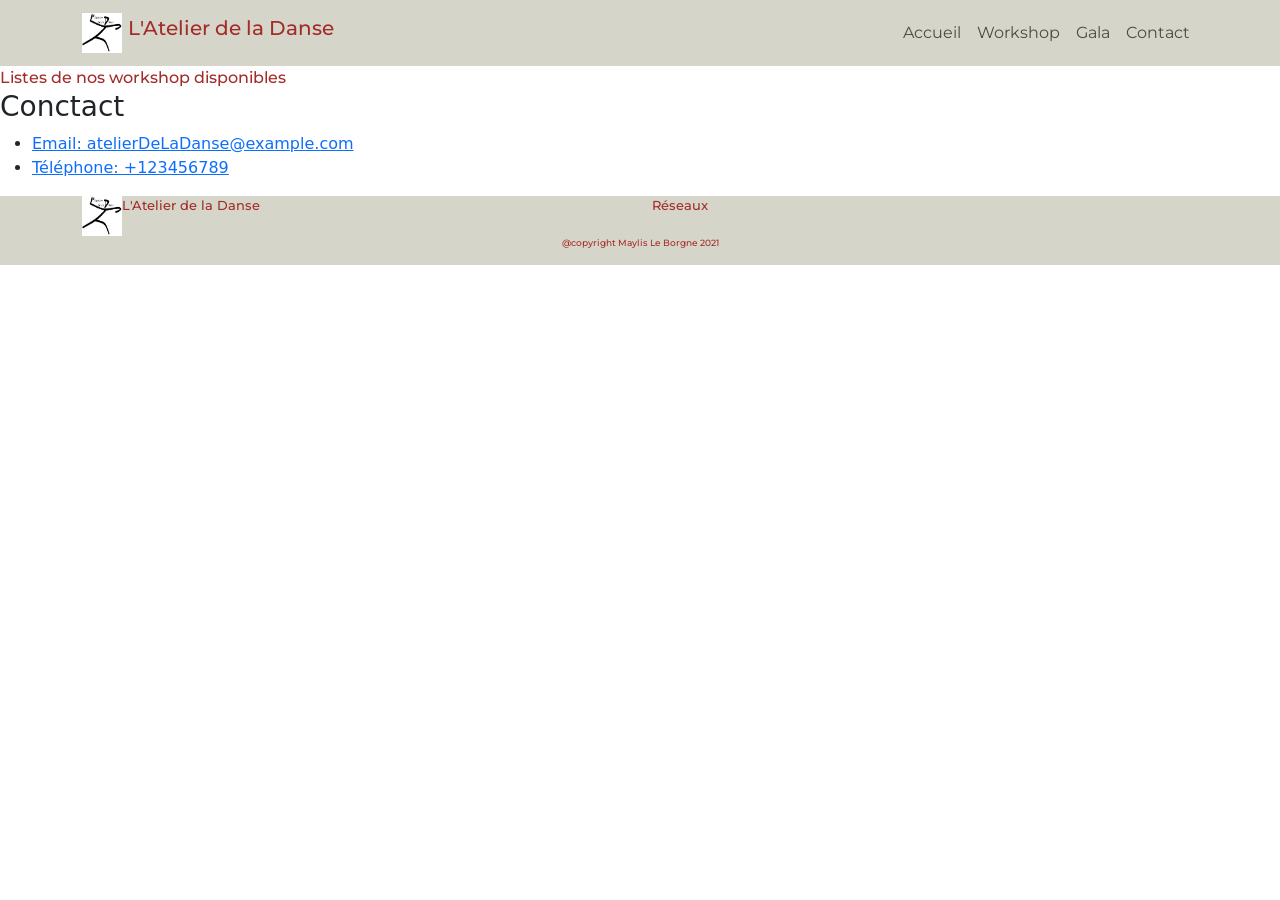
<file: index.html>
<!DOCTYPE html>
<html lang="fr">

<head>
    <meta charset="UTF-8">
    <meta http-equiv="X-UA-Compatible" content="IE=edge">
    <meta name="viewport" content="width=device-width, initial-scale=1.0">
    <link rel="stylesheet" href="style.css">
    <link href="https://cdn.jsdelivr.net/npm/bootstrap@5.1.3/dist/css/bootstrap.min.css" rel="stylesheet"
        integrity="sha384-1BmE4kWBq78iYhFldvKuhfTAU6auU8tT94WrHftjDbrCEXSU1oBoqyl2QvZ6jIW3" crossorigin="anonymous">
    <title>L'Atelier de la Danse</title>
</head>

<body>
    <header>
        <!-- Barre de Navigation -->
        <div class="container">
            <nav class="navbar navbar-expand-sm navbar-light">
                <a class="navbar-brand" href="index.html">
                    <img src="image/logo.png" alt="L'Atelier de la Danse" class="d-inline-block align-top">
                    <span class="hidden">L'Atelier de la Danse</span>
                </a>
                <button class="navbar-toggler" type="button" data-bs-toggle="collapse"
                    data-bs-target="#toggleMobileMenu" aria-controls="toggleMobileMenu" aria-expanded="false"
                    aria-label="Toggle navigation">
                    <span class="navbar-toggler-icon"></span>
                </button>
                <div class="collapse navbar-collapse" id="toggleMobileMenu">
                    <ul class="navbar-nav ms-auto text-center">
                        <li><a class="nav-link" href="index.html">Accueil</a></li>
                        <li><a class="nav-link" href="workshop.html">Workshop</a></li>
                        <li><a class="nav-link" href="#">Gala</a></li>
                        <li><a class="nav-link" href="#">Contact</a></li>
                    </ul>
                </div>
            </nav>
        </div>
    </header>
    <main>
        <section class="workshoplist">
            <span class="workshop-title">Listes de nos workshop disponibles</span>
            <div class="container">
            </div>
        </section>
        <section>
            <h3>Conctact</h3>
            <ul>
                <li><a href="mailto:atelierDeLaDanse@example.com">Email: atelierDeLaDanse@example.com </a></li>
                <li><a href="tel:+123456789">Téléphone: +123456789 </a></li>
            </ul>
        </section>
    </main>
    <footer>
        <div class="container">
            <div class="row row-cols-3" id="footer-row">
                <div class="col-6" id='footer-col'>
                    <img src="image/logo.png" alt="L'Atelier de la Danse" class="d-inline-block align-top">
                    <p>L'Atelier de la Danse</p>
                </div>
                <div class="col-6" id='footer-col2'>
                    <p>Réseaux</p>
                    <!-- AddToAny BEGIN -->
                    <div class="a2a_kit a2a_kit_size_32 a2a_default_style" data-a2a-title="L'Atelier de la Danse">
                        <a class="a2a_dd" href="https://www.addtoany.com/share"></a>
                        <a class="a2a_button_whatsapp"></a>
                        <a class="a2a_button_email"></a>
                        <a class="a2a_button_facebook"></a>
                    </div>
                    <script>
                        var a2a_config = a2a_config || {};
                        a2a_config.locale = "fr";
                        a2a_config.num_services = 4;
                    </script>
                    <script async src="https://static.addtoany.com/menu/page.js"></script>
                    <!-- AddToAny END -->
                </div>
                <div class="col-12" id="footer-row2">
                    <p>@copyright Maylis Le Borgne 2021</p>
                </div>
            </div>
        </div>

    </footer>
    <script src="https://cdn.jsdelivr.net/npm/bootstrap@5.1.3/dist/js/bootstrap.bundle.min.js"
        integrity="sha384-ka7Sk0Gln4gmtz2MlQnikT1wXgYsOg+OMhuP+IlRH9sENBO0LRn5q+8nbTov4+1p"
        crossorigin="anonymous"></script>
    <script src="https://cdn.jsdelivr.net/npm/@popperjs/core@2.10.2/dist/umd/popper.min.js"
        integrity="sha384-7+zCNj/IqJ95wo16oMtfsKbZ9ccEh31eOz1HGyDuCQ6wgnyJNSYdrPa03rtR1zdB"
        crossorigin="anonymous"></script>
    <script src="https://cdn.jsdelivr.net/npm/bootstrap@5.1.3/dist/js/bootstrap.min.js"
        integrity="sha384-QJHtvGhmr9XOIpI6YVutG+2QOK9T+ZnN4kzFN1RtK3zEFEIsxhlmWl5/YESvpZ13"
        crossorigin="anonymous"></script>
</body>

</html>
</file>
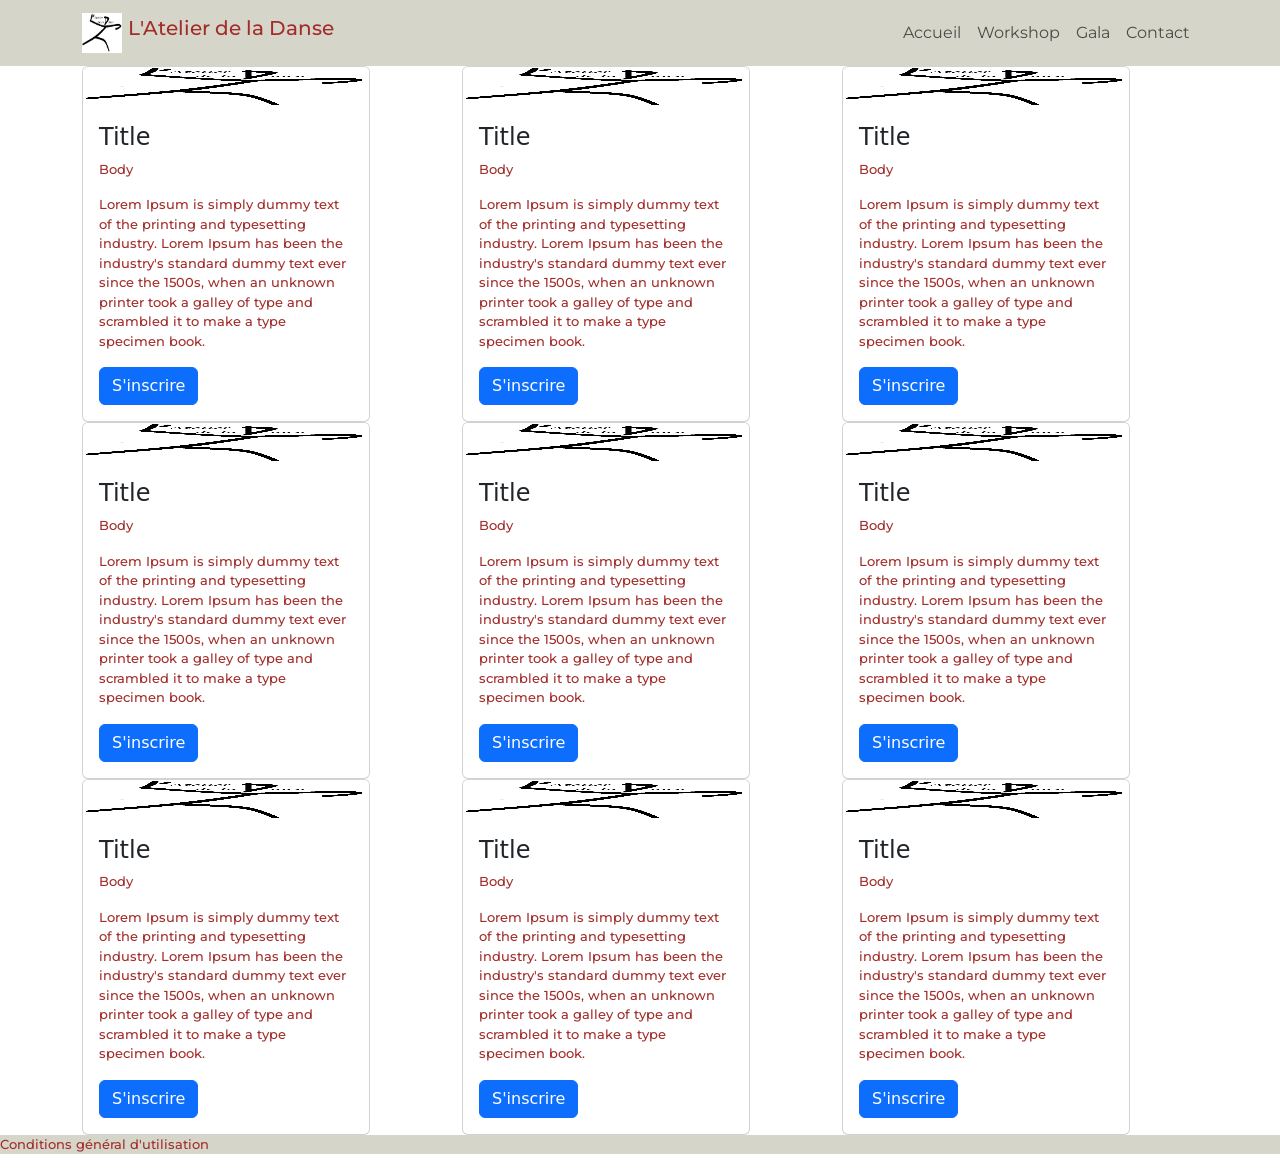
<file: workshop.html>
<!DOCTYPE html>
<html lang="fr">

<head>
    <meta charset="UTF-8">
    <meta http-equiv="X-UA-Compatible" content="IE=edge">
    <meta name="viewport" content="width=device-width, initial-scale=1.0">
    <link rel="stylesheet" href="style.css">
    <link href="https://cdn.jsdelivr.net/npm/bootstrap@5.1.3/dist/css/bootstrap.min.css" rel="stylesheet"
        integrity="sha384-1BmE4kWBq78iYhFldvKuhfTAU6auU8tT94WrHftjDbrCEXSU1oBoqyl2QvZ6jIW3" crossorigin="anonymous">
    <title>L'Atelier de la Danse</title>
</head>

<body>
    <header>
        <!-- Barre de Navigation -->
        <div class="container">
            <nav class="navbar navbar-expand-sm navbar-light" id="nav">
                <a class="navbar-brand" href="index.html">
                    <img src="image/logo.png" alt="L'Atelier de la Danse" class="d-inline-block align-top">
                    <span class="hidden">L'Atelier de la Danse</span>
                </a>
                <button class="navbar-toggler" type="button" data-bs-toggle="collapse"
                    data-bs-target="#toggleMobileMenu" aria-controls="toggleMobileMenu" aria-expanded="false"
                    aria-label="Toggle navigation">
                    <span class="navbar-toggler-icon"></span>
                </button>
                <div class="collapse navbar-collapse" id="toggleMobileMenu">
                    <ul class="navbar-nav ms-auto text-center" id="menu-items">
                        <li><a class="nav-link" href="index.html">Accueil</a></li>
                        <li><a class="nav-link" href="workshop.html">Workshop</a></li>
                        <li><a class="nav-link" href="#">Gala</a></li>
                        <li><a class="nav-link" href="#">Contact</a></li>
                    </ul>
                </div>
            </nav>
        </div>
    </header>

    <main>
        <div class="container">
            <div class="row">
                <div class="col">
                    <div class="card" style="width: 18rem;">
                        <img class="card-img-top" src="image/logo.png" alt="photo" width=100px height=100>
                        <div class="card-body">
                            <h4 class="card-title">Title</h4>
                            <p class="card-text">Body</p>
                            <p>
                                Lorem Ipsum is simply dummy text of the printing and typesetting industry. Lorem Ipsum
                                has been the
                                industry's standard dummy text ever since the 1500s, when an unknown printer took a
                                galley of type
                                and scrambled it to make a type specimen book.
                            </p>
                            <button type="button" class="btn btn-primary">S'inscrire</button>
                        </div>
                    </div>
                </div>
                <div class="col">
                    <div class="card col-lg-3 col-xs-12" style="width: 18rem;">
                        <img class="card-img-top" src="image/logo.png" alt="photo" width=100px height=100>
                        <div class="card-body">
                            <h4 class="card-title">Title</h4>
                            <p class="card-text">Body</p>
                            <p>
                                Lorem Ipsum is simply dummy text of the printing and typesetting industry. Lorem Ipsum
                                has been the
                                industry's standard dummy text ever since the 1500s, when an unknown printer took a
                                galley of type
                                and scrambled it to make a type specimen book.
                            </p>
                            <button type="button" class="btn btn-primary">S'inscrire</button>
                        </div>
                    </div>
                </div>
                <div class="col">
                    <div class="card col-lg-3 col-xs-12" style="width: 18rem;">
                        <img class="card-img-top" src="image/logo.png" alt="photo" width=100px height=100>
                        <div class="card-body">
                            <h4 class="card-title">Title</h4>
                            <p class="card-text">Body</p>
                            <p>
                                Lorem Ipsum is simply dummy text of the printing and typesetting industry. Lorem Ipsum
                                has been the
                                industry's standard dummy text ever since the 1500s, when an unknown printer took a
                                galley of type
                                and scrambled it to make a type specimen book.
                            </p>
                            <button type="button" class="btn btn-primary">S'inscrire</button>
                        </div>
                    </div>
                </div>
            </div>
            <div class="row">
                <div class="col">
                    <div class="card" style="width: 18rem;">
                        <img class="card-img-top" src="image/logo.png" alt="photo" width=100px height=100>
                        <div class="card-body">
                            <h4 class="card-title">Title</h4>
                            <p class="card-text">Body</p>
                            <p>
                                Lorem Ipsum is simply dummy text of the printing and typesetting industry. Lorem Ipsum
                                has been the
                                industry's standard dummy text ever since the 1500s, when an unknown printer took a
                                galley of type
                                and scrambled it to make a type specimen book.
                            </p>
                            <button type="button" class="btn btn-primary">S'inscrire</button>
                        </div>
                    </div>
                </div>
                <div class="col">
                    <div class="card col-lg-3 col-xs-12" style="width: 18rem;">
                        <img class="card-img-top" src="image/logo.png" alt="photo" width=100px height=100>
                        <div class="card-body">
                            <h4 class="card-title">Title</h4>
                            <p class="card-text">Body</p>
                            <p>
                                Lorem Ipsum is simply dummy text of the printing and typesetting industry. Lorem Ipsum
                                has been the
                                industry's standard dummy text ever since the 1500s, when an unknown printer took a
                                galley of type
                                and scrambled it to make a type specimen book.
                            </p>
                            <button type="button" class="btn btn-primary">S'inscrire</button>
                        </div>
                    </div>
                </div>
                <div class="col">
                    <div class="card col-lg-3 col-xs-12" style="width: 18rem;">
                        <img class="card-img-top" src="image/logo.png" alt="photo" width=100px height=100>
                        <div class="card-body">
                            <h4 class="card-title">Title</h4>
                            <p class="card-text">Body</p>
                            <p>
                                Lorem Ipsum is simply dummy text of the printing and typesetting industry. Lorem Ipsum
                                has been the
                                industry's standard dummy text ever since the 1500s, when an unknown printer took a
                                galley of type
                                and scrambled it to make a type specimen book.
                            </p>
                            <button type="button" class="btn btn-primary">S'inscrire</button>
                        </div>
                    </div>
                </div>
            </div>
            <div class="row">
                <div class="col">
                    <div class="card" style="width: 18rem;">
                        <img class="card-img-top" src="image/logo.png" alt="photo" width=100px height=100>
                        <div class="card-body">
                            <h4 class="card-title">Title</h4>
                            <p class="card-text">Body</p>
                            <p>
                                Lorem Ipsum is simply dummy text of the printing and typesetting industry. Lorem Ipsum
                                has been the
                                industry's standard dummy text ever since the 1500s, when an unknown printer took a
                                galley of type
                                and scrambled it to make a type specimen book.
                            </p>
                            <button type="button" class="btn btn-primary">S'inscrire</button>
                        </div>
                    </div>
                </div>
                <div class="col">
                    <div class="card col-lg-3 col-xs-12" style="width: 18rem;">
                        <img class="card-img-top" src="image/logo.png" alt="photo" width=100px height=100>
                        <div class="card-body">
                            <h4 class="card-title">Title</h4>
                            <p class="card-text">Body</p>
                            <p>
                                Lorem Ipsum is simply dummy text of the printing and typesetting industry. Lorem Ipsum
                                has been the
                                industry's standard dummy text ever since the 1500s, when an unknown printer took a
                                galley of type
                                and scrambled it to make a type specimen book.
                            </p>
                            <button type="button" class="btn btn-primary">S'inscrire</button>
                        </div>
                    </div>
                </div>
                <div class="col">
                    <div class="card col-lg-3 col-xs-12" style="width: 18rem;">
                        <img class="card-img-top" src="image/logo.png" alt="photo" width=100px height=100>
                        <div class="card-body">
                            <h4 class="card-title">Title</h4>
                            <p class="card-text">Body</p>
                            <p>
                                Lorem Ipsum is simply dummy text of the printing and typesetting industry. Lorem Ipsum
                                has been the
                                industry's standard dummy text ever since the 1500s, when an unknown printer took a
                                galley of type
                                and scrambled it to make a type specimen book.
                            </p>
                            <button type="button" class="btn btn-primary">S'inscrire</button>
                        </div>
                    </div>
                </div>
            </div>
    </main>
    <footer>
        <p>Conditions général d'utilisation</p>
    </footer>
    <script src="https://cdn.jsdelivr.net/npm/bootstrap@5.1.3/dist/js/bootstrap.bundle.min.js"
        integrity="sha384-ka7Sk0Gln4gmtz2MlQnikT1wXgYsOg+OMhuP+IlRH9sENBO0LRn5q+8nbTov4+1p"
        crossorigin="anonymous"></script>
    <script src="https://cdn.jsdelivr.net/npm/@popperjs/core@2.10.2/dist/umd/popper.min.js"
        integrity="sha384-7+zCNj/IqJ95wo16oMtfsKbZ9ccEh31eOz1HGyDuCQ6wgnyJNSYdrPa03rtR1zdB"
        crossorigin="anonymous"></script>
    <script src="https://cdn.jsdelivr.net/npm/bootstrap@5.1.3/dist/js/bootstrap.min.js"
        integrity="sha384-QJHtvGhmr9XOIpI6YVutG+2QOK9T+ZnN4kzFN1RtK3zEFEIsxhlmWl5/YESvpZ13"
        crossorigin="anonymous"></script>
</body>

</html>
</file>
<file: style.css>
/*Feuille de style*/

/* couleur de la page */
/*
--rich-black-fogra-39: #0a100dff;
--sage: #b9baa3ff;
--timberwolf: #d6d5c9ff;
--auburn: #a22c29ff;
--burnt-umber: #902923ff

#edede8ff font de la  page 
*/

@import url('https://fonts.googleapis.com/css2?family=Montserrat:wght@500&display=swap');

* {
    box-sizing: border-box;
    margin: 0;
    padding: 0;
}

body {
    width: auto;
    margin: 20px;
    background-color: #edede8ff;
}

/* Header */

header{
    padding: 0;
    margin: 0;
    background-color: #d6d5c9ff;
}

span, .nav-link{
    font-family: "Montserrat", sans-serif;
    font-weight: 500;
    color:#a22c29ff; /* marche pas sur le menu */
}

img {
    width: 40px;
    height: 40px;
    cursor: pointer;
}
/* rajouter des effets avec le passage de la souris */

/* footer */
footer {
    background-color: #d6d5c9ff
}

p {
    font-family: "Montserrat", sans-serif;
    font-weight: 500;
    font-size:small;
    color:#a22c29ff;
}

#footer-col{
    display: inline-flex;
}

#footer-row2 > p{
    font-size: 9px;
    text-align: center;
}
</file>
